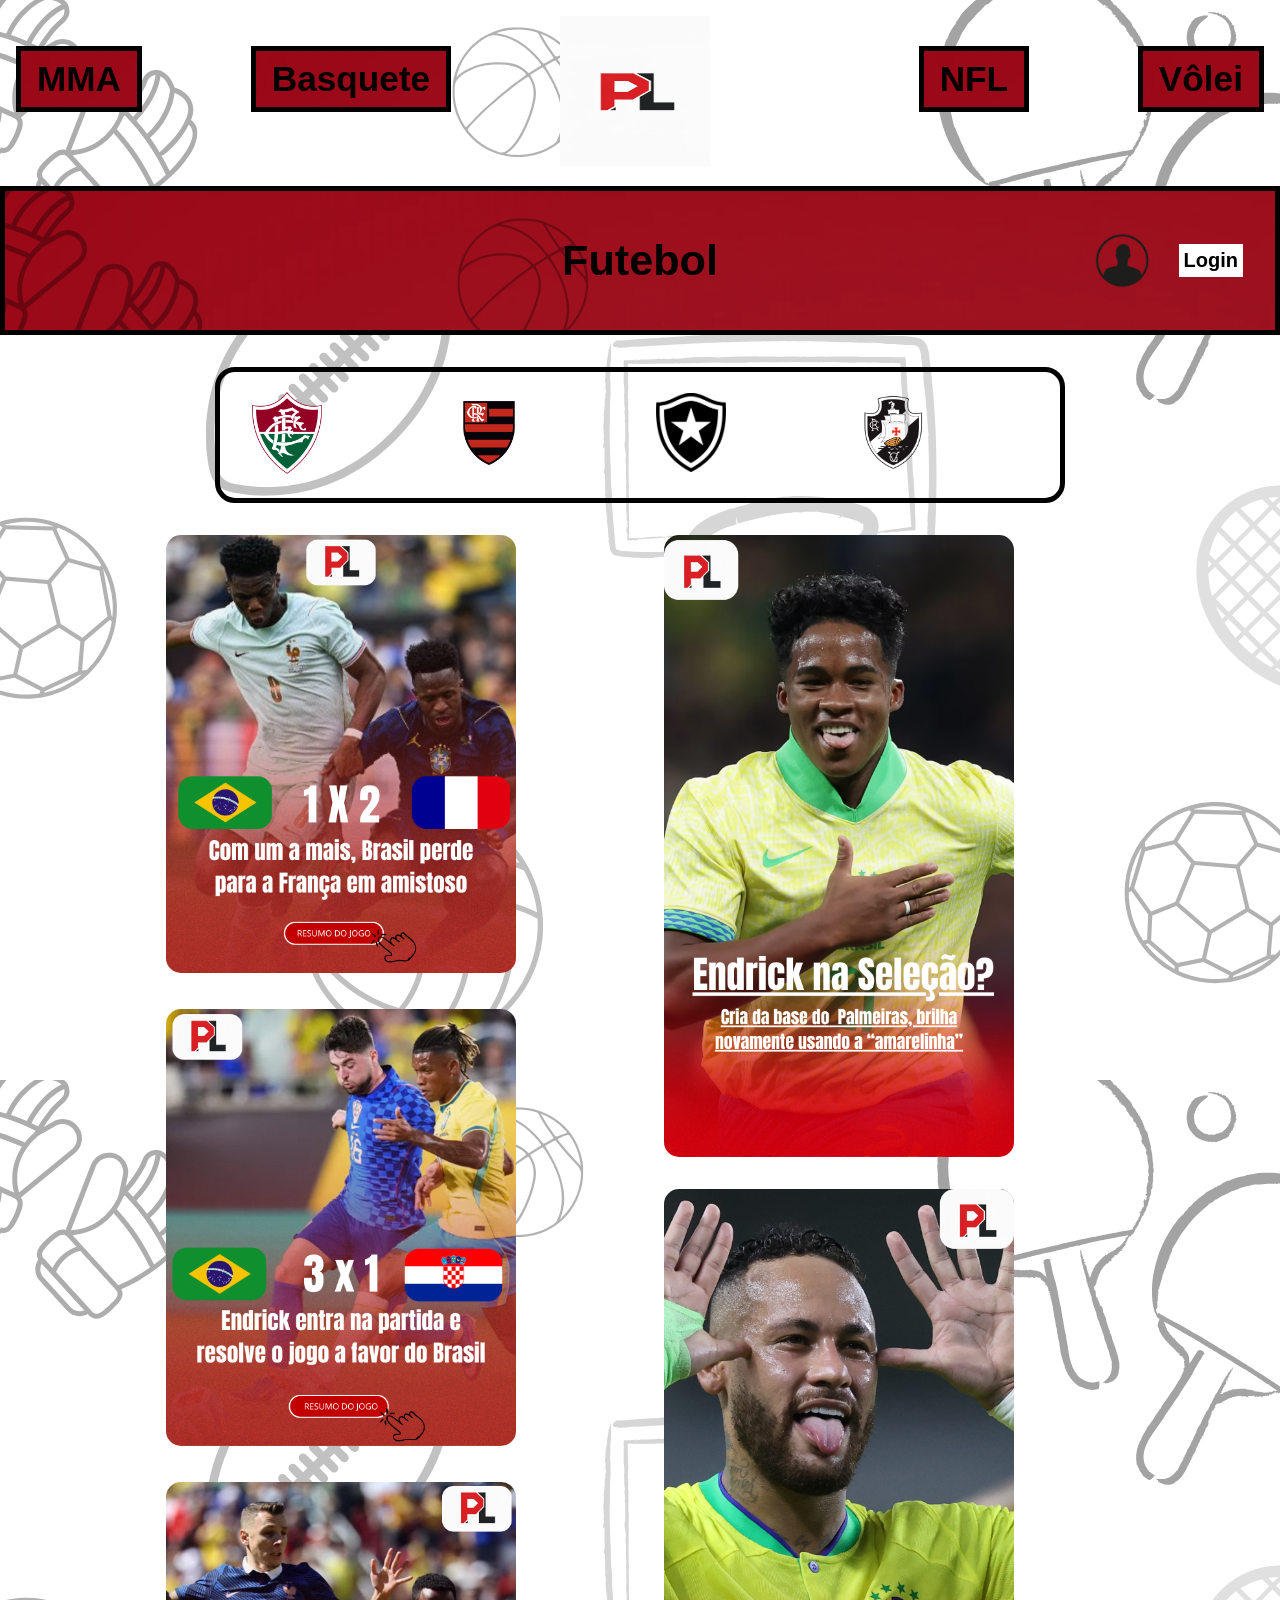
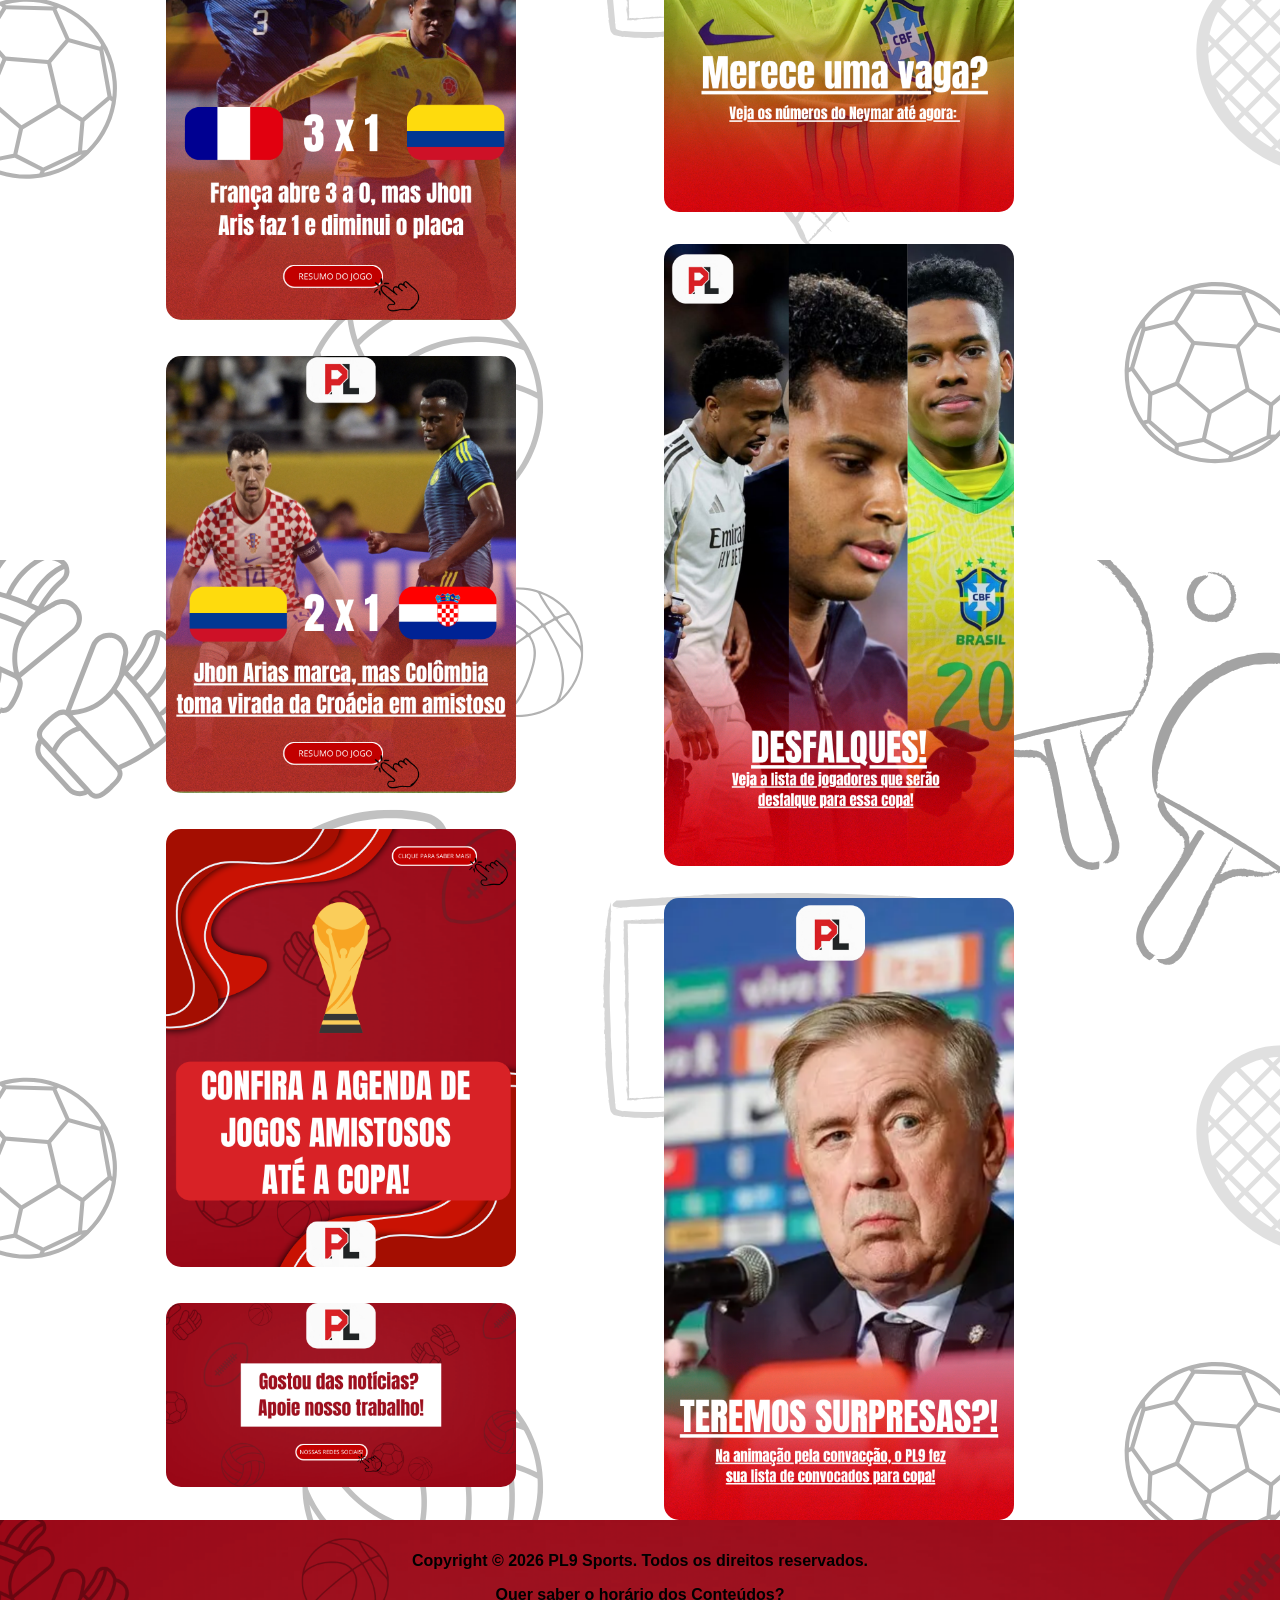
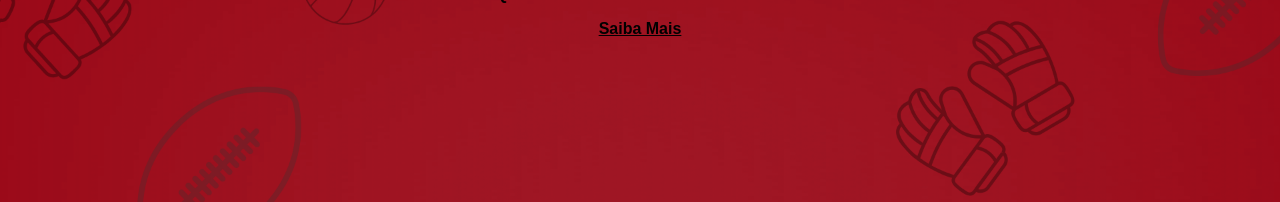
<file: Trabalho Site Web1/index.html>
<!DOCTYPE html>
<html>
<head>
    <meta charset="UTF-8">
    <title>PL9 sports</title>
    <link rel="icon" href="./assets/favicon-32x32.png" type="image/png">
    <link rel="stylesheet" href="./style1.css">
</head>
<body>
    <header>
        <nav>
            <ul>
                <li><a href="https://www.ufc.com.br/" target="_blank"> MMA</a></li>
                <li><a href="https://www.nba.com/" target="_blank"> Basquete</a></li>
                <li><img class="logo" src="./assets/PL9.jpg" width="200" height="200"></li>
                <li><a href="https://www.nfl.com/" target="_blank"> NFL</a></li>
                <li><a href="https://ge.globo.com/volei/" target="_blank"> Vôlei</a></li>
            </ul>
        </nav>
    </header>
    <div class="container">
        <h1>Futebol </h1>
        <img  class="login-logo" src="./assets/pngtree-male-avatar-vector-icon-png-image_691595-removebg-preview.png" alt="Avatar">
        <a class="login-btn" href="formulario.html">Login</a></img>
    </div>
    <section class="times">
        <a href="https://www.fluminense.com.br/site/" target="_blank"><img src="./assets/Fluminense_Football_Club.svg.png"></img></a>
        <a href="https://www.flamengo.com.br/site/" target="_blank"><img src="./assets/flamengo.png"></img></a>
        <a href="https://www.botafogo.com.br/" target="_blank"><img src="./assets/botafogo.png"></img></a>
        <a href="https://www.vasco.com.br/" target="_blank"><img src="./assets/vasco.png"></img></a>
    </section>
    <section class="jogos-e-destaques">
        <article class="jogos">
            <a href="https://ge.globo.com/futebol/selecao-brasileira/jogo/26-03-2026/brasil-franca.ghtml"><img src="./assets/brasil e franca.png" alt="Brasil vs França"></img></a>
            <a href="https://ge.globo.com/futebol/copa-do-mundo/jogo/31-03-2026/brasil-croacia.ghtml"><img src="./assets/brasil e croacia.png" alt="Brasil vs Croácia"></img></a> 
            <a href="https://ge.globo.com/futebol/futebol-internacional/jogo/29-03-2026/colombia-franca.ghtml"><img src="./assets/franca e colombia.png" alt="França vs Colômbia"></img></a>
            <a href="https://ge.globo.com/futebol/futebol-internacional/video/colombia-1-x-2-croacia-melhores-momentos-amistoso-internacional-14469979.ghtml"><img src="./assets/croacia e colombia.png" alt="Colômbia vs Croácia"></img></a>        
            <a href="https://www.espn.com.br/futebol/calendario/_/liga/fifa.friendly"><img src="./assets/CALENDARIO.png" alt="Calendário"></img></a>
            <a href="https://www.instagram.com/pl9sports/ target="_blank"><img src="./assets/APOIO.png" alt="APOIO"></img></a>
        </article>
        <article class="destaques">
            <img src="./assets/1.png" alt="Endrick"></img>
            <img src="./assets/2.png" alt="Numero Neymar"></img>
            <img src="./assets/3.png" alt="Desfalques"></img>
            <img src="./assets/4.png" alt="Lista Convocados"></img>
        </article>
    </section>
    <footer>
        <p>Copyright © 2026 PL9 Sports. Todos os direitos reservados.</p>
        <p>Quer saber o horário dos Conteúdos?</p>
        <p><a href="SaibaMais.html">Saiba Mais</a></p>
    </footer>

</body>
</html>
</file>
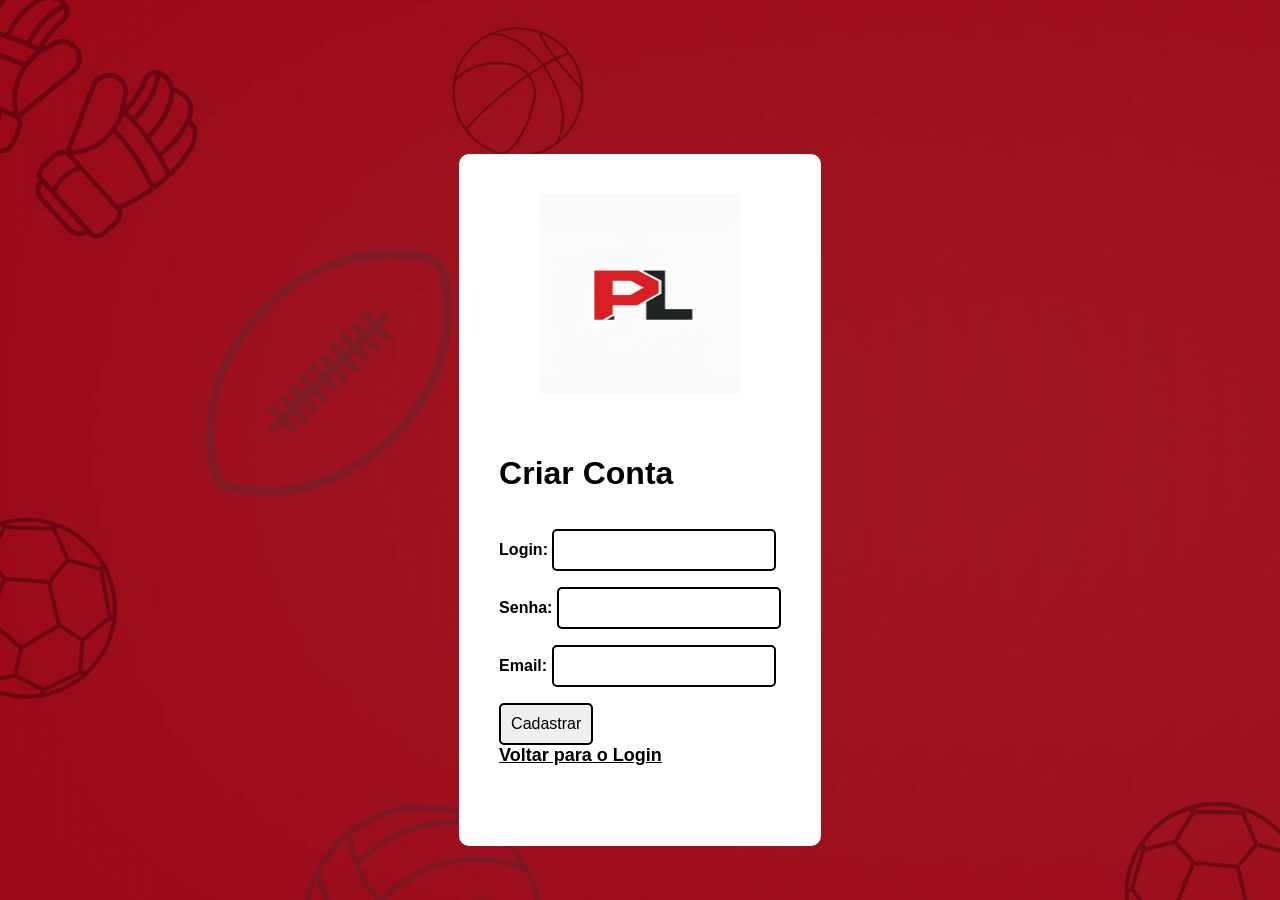
<file: Trabalho Site Web1/cadastro.html>
<!DOCTYPE html>
<html>   
<head>
    <meta charset="UTF-8">
    <title>Criar Conta</title>
    <link rel="stylesheet" href="./style3.css">
    <link rel="icon" href="./assets/favicon-32x32.png" type="image/png">
</head>
<body>
    <div class="container">
        <img src="./assets/PL9.jpg" width="200" height="200"></img>
        <div class="formulario">
            <h1>Criar Conta</h1>
            <form action="./criar_conta.py" method="post">
                <strong> <p><label>Login:</label></strong>
                <input type="text" name="username" required></p>

                <strong> <p><label>Senha:</label></strong>
                <input type="password" name="password" required></p>

                <strong> <p><label>Email:</label><strong>
                <input type="email" name="email" required></p>

                <input type="submit" value="Cadastrar">
               <br> <a href="formulario.html">Voltar para o Login</a>
            </form>
        </div>
    </div>
</body>
</html>
</file>
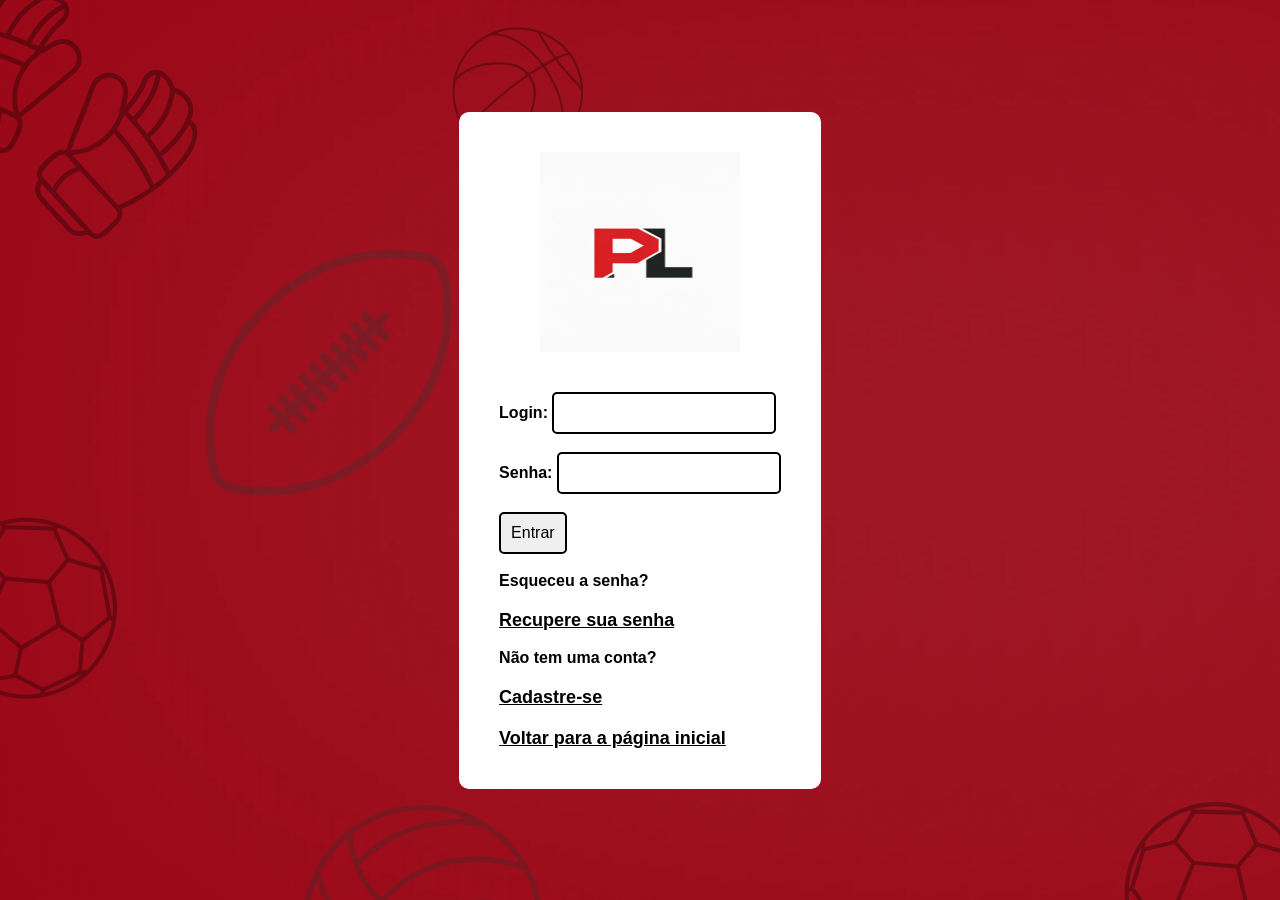
<file: Trabalho Site Web1/formulario.html>
<!DOCTYPE html>
<html>
<head>
    <meta charset="UTF-8">
    <title>Login</title>
    <link rel="stylesheet" href="./style.css">
    <link rel="icon" href="./assets/favicon-32x32.png" type="image/png">
</head>
<body>
    <div class="container">
        <img src="./assets/PL9.jpg" width="200" height="200"></img>
        <div class="formulario">   
            <form action="./login.py" method="post">
                <strong><label>Login:</label></strong>
                <input type="text" class="cadastro" name="username" required><br><br>
        
             <strong><label>Senha:</label></strong>
                <input type="password"  class="cadastro" name="password" required><br><br>
        
                <input type="submit" value="Entrar">
             </form>
            <br>Esqueceu a senha? <a href="./recuperar_senha.html">Recupere sua senha</a>
            <br>Não tem uma conta? <a href="./cadastro.html">Cadastre-se</a>
            <a href="index.html">Voltar para a página inicial</a>
        </div>
    </div>
</body>
</html>
</file>
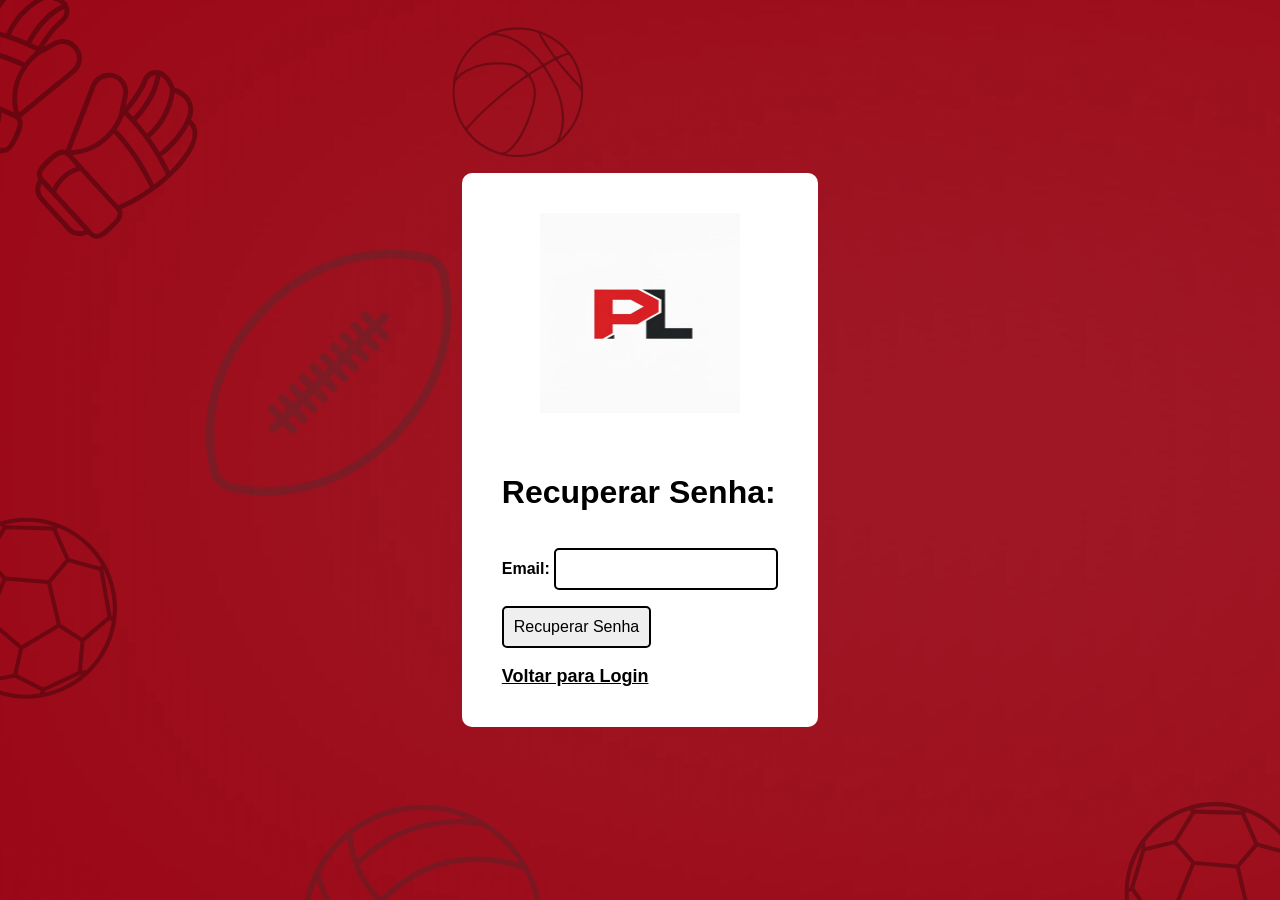
<file: Trabalho Site Web1/recuperar_senha.html>
<!DOCTYPE html>
<html>
<head>
    <meta charset="UTF-8">
    <title>Recuperar Senha</title>
    <link rel="stylesheet" href="./style.css">
    <link rel="icon" href="./assets/favicon-32x32.png" type="image/png">
</head>
<body>
    <div class="container">
        <img src="./assets/PL9.jpg" width="200" height="200"></img>
        <div class="formulario">
            <h1>Recuperar Senha:</h1>
            <form action="./recuperar_senha.py" method="post">
                <strong><p><label>Email:</label></strong>
                <input type="email"  name="email" required></p>
                <input type="submit" value="Recuperar Senha">
            </form>
            <br>
        <string><a href="./formulario.html">Voltar para Login</a></string>
        </div>
    </div>
</body>
</html>
</file>
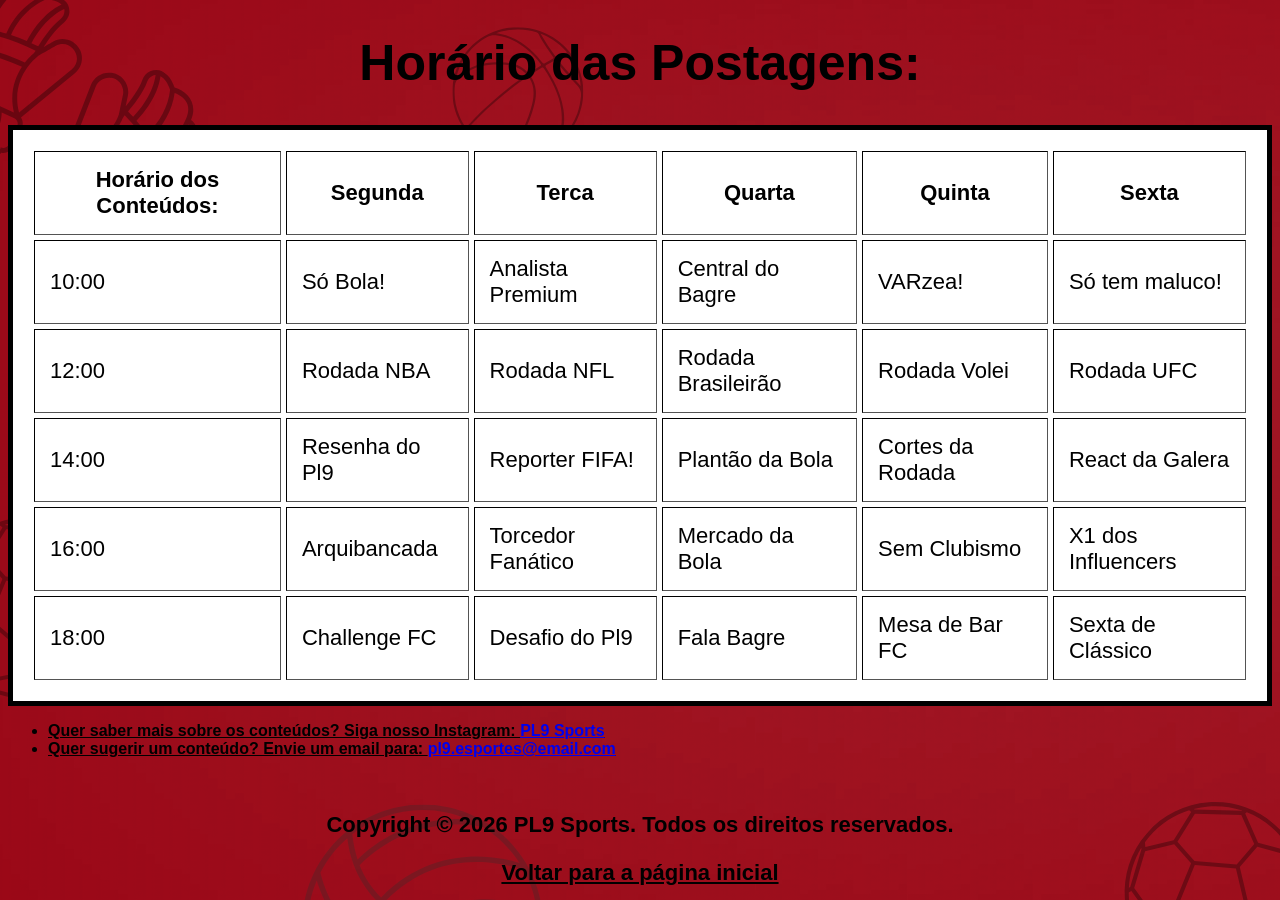
<file: Trabalho Site Web1/SaibaMais.html>
<!DOCTYPE html>
<html>
<head>
    <meta charset="UTF-8">
    <title>Saiba Mais</title>
    <link rel="icon" href="./assets/favicon-32x32.png" type="image/png">
    <link rel="stylesheet" href="./style4.css">
</head>
<body>
    <h1> Horário das Postagens:</h1>
    <table border=2 cellpadding=15 cellspacing=5>
        <tr>
            <th>Horário dos Conteúdos:</th>
            <th> Segunda</th>
		    <th> Terca</th>
		    <th> Quarta</th>
		    <th> Quinta</th>
	        <th> Sexta</th> 
        </tr>
        <tr>
            <td> 10:00</td>
            <td> Só Bola!</td>
            <td> Analista Premium</td>
            <td> Central do Bagre</td>
            <td> VARzea!</td>
            <td> Só tem maluco!</td>
        </tr>
        <tr>
            <td> 12:00</td>
            <td> Rodada NBA</td>
            <td> Rodada NFL</td>
            <td> Rodada Brasileirão</td>
            <td> Rodada Volei</td>
            <td> Rodada UFC</td>
        </tr>
        <tr>
            <td> 14:00</td>
            <td> Resenha do Pl9</td>
            <td> Reporter FIFA!</td>
            <td> Plantão da Bola</td>
            <td> Cortes da Rodada</td>
            <td> React da Galera</td>
        </tr>
        <tr>
            <td> 16:00</td>
            <td> Arquibancada</td>
            <td> Torcedor Fanático</td>
            <td> Mercado da Bola</td>
            <td> Sem Clubismo</td>
            <td> X1 dos Influencers</td>
        </tr>
        <tr>
            <td> 18:00</td>
            <td>Challenge FC</td>
            <td> Desafio do Pl9</td>
            <td>Fala Bagre</td>
            <td>Mesa de Bar FC</td>
            <td>Sexta de Clássico</td>
        </tr>
    </table>
    <ul>
        <li>Quer saber mais sobre os conteúdos? Siga nosso Instagram: <a href="https://www.instagram.com/pl9sports/" target="_blank">PL9 Sports</a></li>
        <li>Quer sugerir um conteúdo? Envie um email para: <a href="mailto:pl9.esportes@email.com">pl9.esportes@email.com</a></li>
    </ul>
    <footer>
        <p>Copyright © 2026 PL9 Sports. Todos os direitos reservados.</p>
        <p><a href="index.html">Voltar para a página inicial</a></p>
    </footer>
</file>
<file: Trabalho Site Web1/style1.css>
body{
    font-family: "ANTON", sans-serif;
    margin: 0;
    padding: 0;
    background-image: url(./assets/Design\ sem\ nome\ \(4\).png);
}
nav{
    padding: 1rem;
    position: relative;

}
nav ul{
    list-style-type: none;
    display: flex;
    justify-content: space-between;
    gap: 1rem;
    margin: 0;
    padding: 0;
}
nav ul li{
    display: inline;
}
nav ul li a{
    text-decoration: solid;
    color: black;
    font-weight: bold;
    display: block;
    padding: 0.5rem 1rem;
    border: black solid 5px;
    background-image: url(./assets/fundo\ vermelho.png);
    margin-top: 30px;
    font-size: 2.2rem;
}
img{
    width: 150px;
    height: 150px;
    margin-right: 100px;
}  
.container{
    display: flex;
    align-items: center;
    justify-content: center;
    position: relative;
    gap: 2rem;
    border: 5px solid black;
    background-image: url(./assets/Design\ sem\ nome.png);
    text-decoration: none;
    padding: 1rem;
    width: 100%;
    box-sizing: border-box;
}
.login-btn {
    font-size: 20px;
    border: 5px solid white;
    background-color: white;
    position: absolute;         
    right: 2rem;                
    color: black;
    font-weight: bold;
    text-decoration: solid;
}
.login-logo {
    width: 75px;
    height: 75px;
    position: absolute;         
    right: 1rem;                
}
h1{
    font-size: 2.7rem;
    color: black;
}
.times{
    display: flex;
    justify-content: center;
    align-items: center;
    gap: 2rem;
    margin-top: 2rem;
    border: 5px solid black;
    padding: 1rem 2rem;
    border-radius: 20px;
    width: fit-content;
    margin-inline: auto;
}
.times img{
    width: 70px;
    height: auto;
}

.jogos-e-destaques{
    display: flex;
    justify-content: center;
    align-items: flex-start;
    gap: 3rem;
    margin-top: 2rem;
    
}

.jogos{
    display: flex;
    flex-direction: column;
    gap: 2rem;
    
}
.destaques{
    display: flex;
    flex-direction: column;
    gap: 2rem;
}

.jogos img{
    width: 350px;
    height: auto;
    border-radius: 15px;
}

.destaques img{
    width: 350px;
    height: auto;
    border-radius: 15px;
}
.tecnico{
    width: 200px;
    height: auto;
}
footer{
    height: 250px;
    background-image: url("./assets/Design\ sem\ nome.png");
    background-size: cover;
    text-align: center;
    padding: 1rem;
    font-weight: bold;
    clear: both;
}
footer p a {
    color: black;
    text-decoration: underline;
    font-weight: bold;
}

@media (max-width: 600px) {

 nav ul {
        display: flex;
        flex-direction: row;
        align-items: center;
        justify-content: space-between;
    }
    nav ul li {
        display: inline;
    }
    nav ul li a {
        font-size: 1.2rem;
        padding: 0.5rem 1rem;
        margin-top: 0;
    }
    img {
        width: 80px;
        height: 80px;
    }
     .container {
        flex-direction: row;
        align-items: center;
        justify-content: center;
        position: relative;
    }
    h1 {
        flex: 1;
        text-align: center;
        margin: 0;
    }
    .login-logo {
        position: absolute;
        right: 40px;
        margin-top: 0;
    }
    .login-btn {
        position: absolute;
        right: 0;
        margin-top: 0;
    }
    section.times {
        flex-direction: row;
        justify-content: space-around;
        align-items: center;
    }
     section.jogos-e-destaques {
        flex-direction: row;
        align-items: flex-start;
        justify-content: space-between;
    }

    section.jogos-e-destaques article.jogos {
        flex-direction: column;
        flex: 1;
    }

    section.jogos-e-destaques article.destaques {
        flex-direction: column;
        flex: 1;
    }
}
@media (min-width: 601px) and (max-width: 1024px) {
     nav ul {
        display: flex;
        flex-direction: row;
        align-items: center;
        justify-content: space-between;
    }
    nav ul li {
        display: inline;
    }
    nav ul li a {
        font-size: 1.2rem;
        padding: 0.5rem 1rem;
        margin-top: 0;
    }
    img {
        width: 80px;
        height: 80px;
    }
     .container {
        flex-direction: row;
        align-items: center;
        justify-content: center;
        position: relative;
    }
    h1 {
        flex: 1;
        text-align: center;
        margin: 0;
    }
    .login-logo {
        position: absolute;
        right: 40px;
        margin-top: 0;
    }
    .login-btn {
        position: absolute;
        right: 0;
        margin-top: 0;
    }
    section.times {
        flex-direction: row;
        justify-content: space-around;
        align-items: center;
    }
     section.jogos-e-destaques {
        flex-direction: row;
        align-items: flex-start;
        justify-content: space-between;
    }

    section.jogos-e-destaques article.jogos {
        flex-direction: column;
        flex: 1;
    }

    section.jogos-e-destaques article.destaques {
        flex-direction: column;
        flex: 1;
    }
}
@media (min-width: 1025px) {
    .container {
        flex-direction: row;
        gap: 2rem;
        padding: 1rem;
    }
    .login-btn {
        position: absolute;
        right: 2rem;
    }
    .login-logo {
        position: absolute;
        right: 1rem;
    }
}
</file>
<file: Trabalho Site Web1/style3.css>
body {
    background-image: url("./assets/Design sem nome.png");
    color: black;
    font-family: "ANTON", sans-serif;
    font-weight: bold;
    display: flex;
    justify-content: center;
    align-items: center;
    height: 100vh;
    margin: 0;

}
.container {
    border: 30px white;
    border-radius: 10px;
    background-color: white;
    display: flex;
    flex-direction: column;
    align-items: center;
    justify-content: center;
    gap: 40px;
    padding: 40px;
    margin-top: 100px;
}
.formulario {
    display: flex;
    flex-direction: column;
}
img{
    width: 200px;
    display: flex;
    flex-direction: column;         
}
a {
    color: black;
    font-size: 18px;
    margin-top: 20px;
    font-weight: bold;
}
input{
    padding: 10px;
    font-size: 16px;
    border: 2px solid black;
    border-radius: 5px;
}
@media (max-width: 600px) {
    .container {
        padding: 20px;
        gap: 20px;
    }
    img {
        width: 150px;
    }
    input {
        font-size: 14px;
        padding: 8px;
    }
    a {
        font-size: 16px;
        margin-top: 10px;
    }
}
@media (min-width: 601px) and (max-width: 1024px) {
    .container {
        padding: 30px;
        gap: 30px;
    }
    img {
        width: 180px;
    }
    input {
        font-size: 15px;
        padding: 9px;
    }
    a {
        font-size: 17px;
        margin-top: 15px;
    }
}
@media (min-width: 1025px) {
    .container {
        padding: 40px;
        gap: 40px;
    }
    img {
        width: 200px;
    }
    input {
        font-size: 16px;
        padding: 10px;
    }
    a {
        font-size: 18px;
        margin-top: 20px;
    }
}
</file>
<file: Trabalho Site Web1/style.css>
body {
    background-image: url("./assets/Design sem nome.png");
    color: black;
    font-family: "ANTON", sans-serif;
    font-weight: bold;
    display: flex;
    justify-content: center;
    align-items: center;
    height: 100vh;
    margin: 0;
}
.container {
    border: 30px white;
    border-radius: 10px;
    background-color: white;
    display: flex;
    align-items: center;
    flex-direction: column;
    justify-content: center;
    gap: 40px;
    padding: 40px;
}
.formulario {
    display: flex;
    flex-direction: column;
}
img{
    width: 200px;
    display: flex;
    flex-direction: column;         
}

a {
    color: black;
    font-size: 18px;
    margin-top: 20px;
    font-weight: bold;
}
input{
    padding: 10px;
    font-size: 16px;
    border: 2px solid black;
    border-radius: 5px;
}
@media (max-width: 600px) {
    .container {
        padding: 20px;
        gap: 20px;
    }
    img {
        width: 150px;
    }
    input {
        font-size: 14px;
        padding: 8px;
    }
    a {
        font-size: 16px;
        margin-top: 10px;
    }
}
@media (min-width: 601px) and (max-width: 1024px) {
    .container {
        padding: 30px;
        gap: 30px;
    }
    img {
        width: 180px;
    }
    input {
        font-size: 15px;
        padding: 9px;
    }
    a {
        font-size: 17px;
        margin-top: 15px;
    }
}
@media (min-width: 1025px) {
    .container {
        padding: 40px;
        gap: 40px;
    }
    img {
        width: 200px;
    }
    input {
        font-size: 16px;
        padding: 10px;
    }
    a {
        font-size: 18px;
        margin-top: 20px;
    }
}
</file>
<file: Trabalho Site Web1/style4.css>
body{
    font-family: "ANTON", sans-serif;
    background-image: url("./assets/Design sem nome.png");
}

h1{
    font-size: 50px;
    color: black;
    text-align: center;
}
table{
    border: 5px solid black;
    background-color: white;
    text-decoration: none;
    padding: 1rem;
    width: 100%;
    box-sizing: border-box;
}
ul{
    color: black;
    text-decoration: underline;
    font-weight: bold;
}
footer{
    text-align: center;
    padding: 1rem;
    height: 50px;
    font-weight: bold;
}
footer p a {
    color: black;
    text-decoration: underline;
    font-weight: bold;
}

@media (max-width: 600px) {
    h1{
        font-size: 30px;
    }
    table{
        font-size: 14px;
        padding: 0.5rem;
    }
    footer{
        font-size: 14px;
        padding: 0.5rem;
    }
}
@media (min-width: 601px) and (max-width: 1024px) {
    h1{
        font-size: 40px;
    }
    table{
        font-size: 18px;
        padding: 0.75rem;
    }
    footer{
        font-size: 18px;
        padding: 0.75rem;
    }
}
@media (min-width: 1025px) {
    h1{
        font-size: 50px;
    }
    table{
        font-size: 22px;
        padding: 1rem;
    }
    footer{
        font-size: 22px;
        padding: 1rem;
    }
}
</file>
